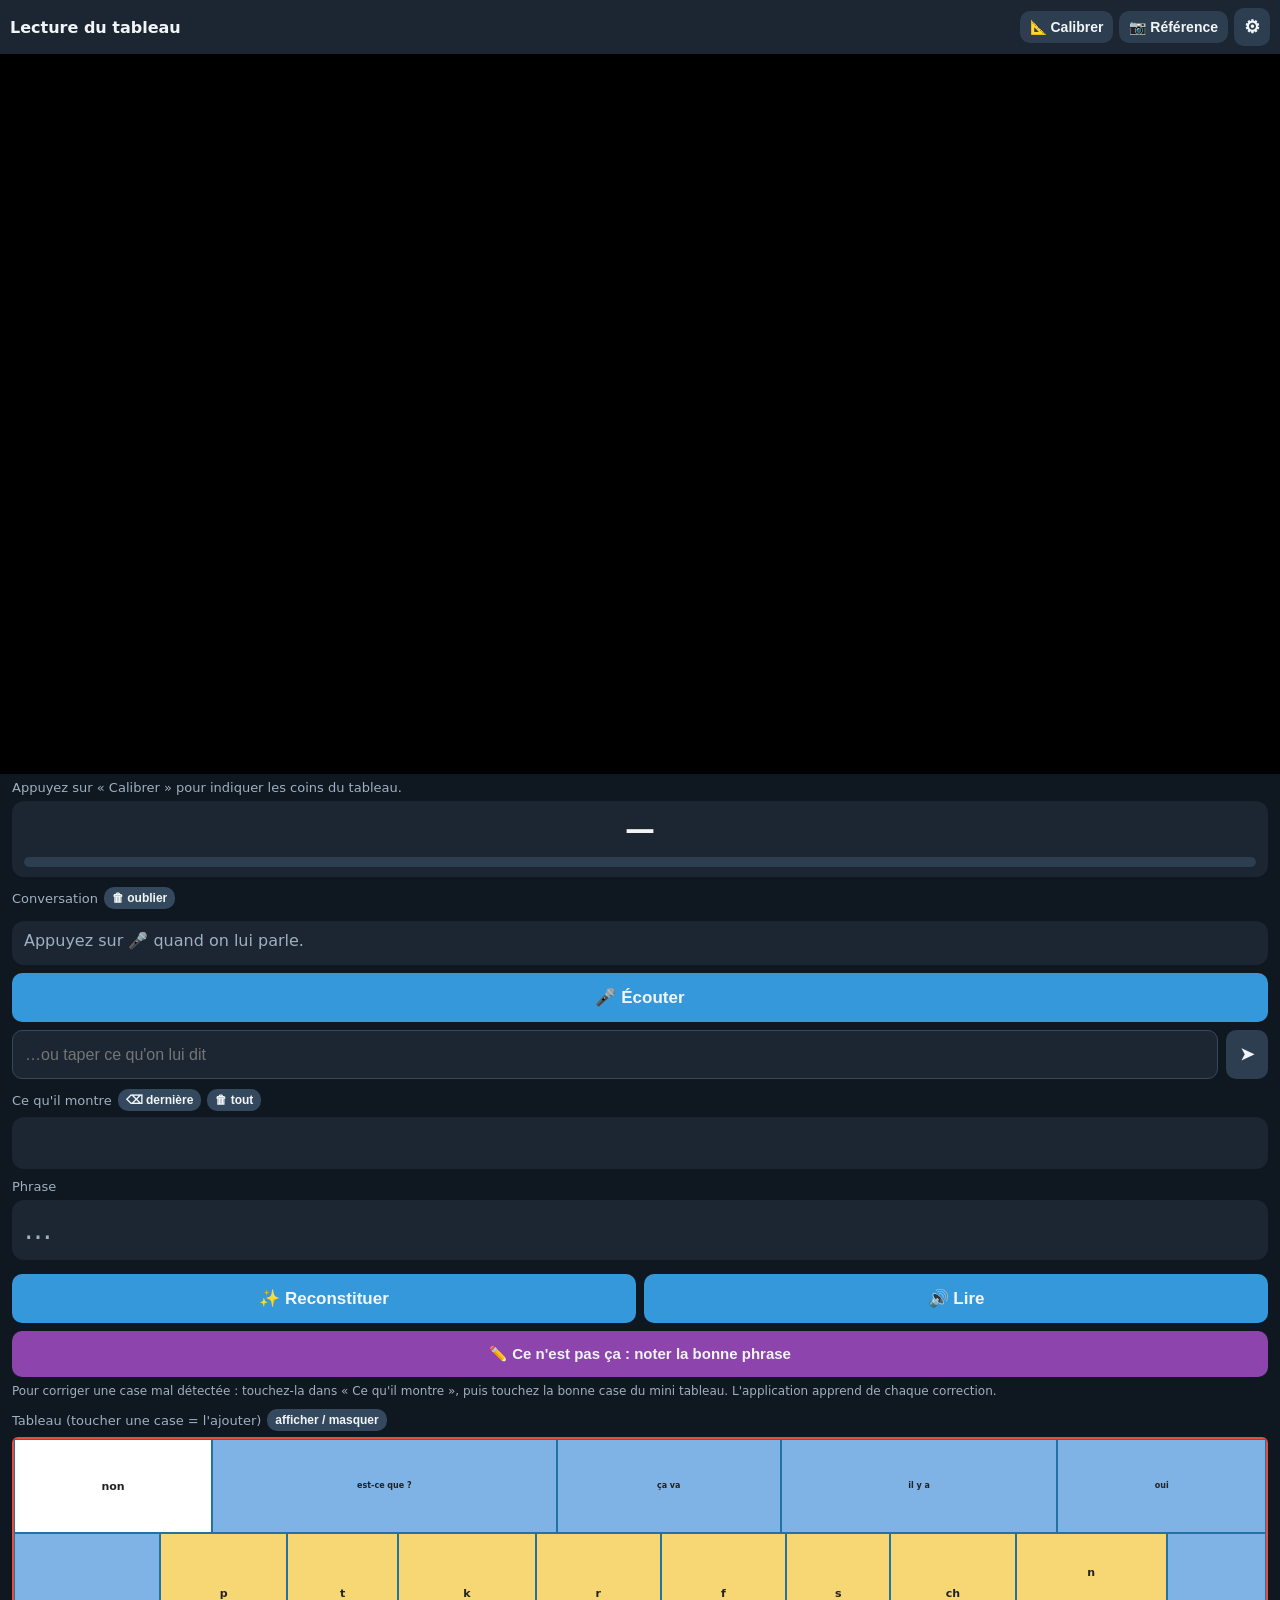
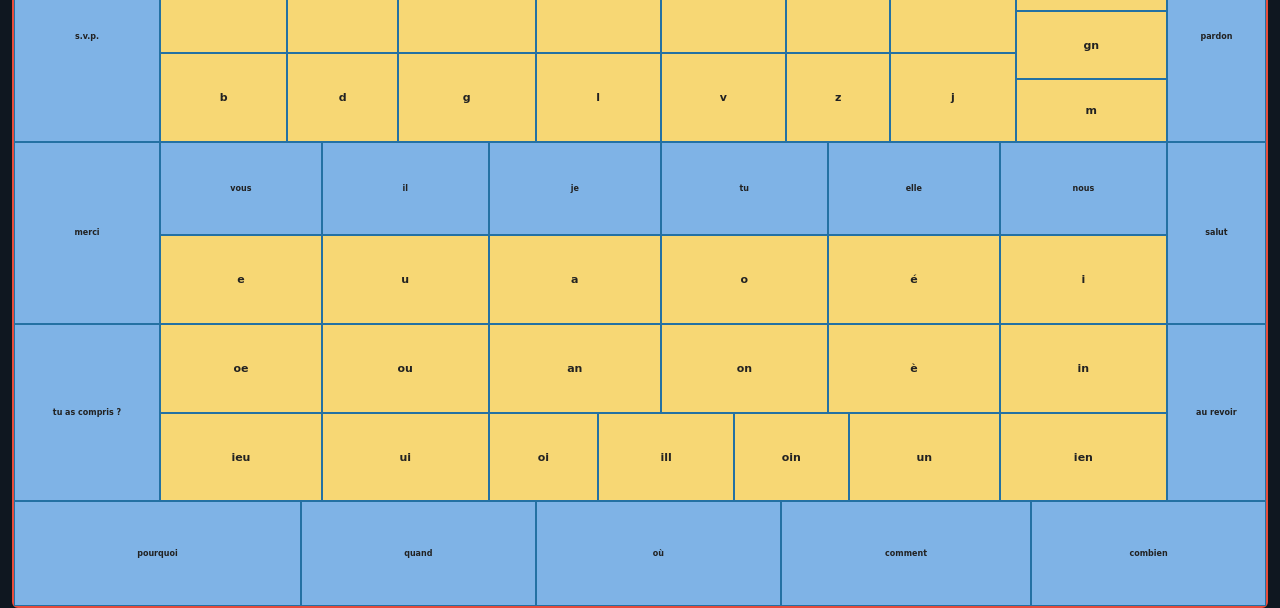
<file: index.html>
<!DOCTYPE html>
<html lang="fr">
<head>
  <meta charset="UTF-8">
  <meta name="viewport" content="width=device-width, initial-scale=1, viewport-fit=cover">
  <meta name="apple-mobile-web-app-capable" content="yes">
  <meta name="apple-mobile-web-app-status-bar-style" content="black-translucent">
  <meta name="theme-color" content="#0f1720">
  <title>Lecture du tableau</title>
  <link rel="manifest" href="manifest.json">
  <link rel="apple-touch-icon" href="icon.svg">
  <link rel="icon" href="icon.svg">
  <link rel="stylesheet" href="css/style.css?v=6">
</head>
<body>

  <header>
    <span class="title">Lecture du tableau</span>
    <button id="btn-calib" class="btn small">📐 Calibrer</button>
    <button id="btn-ref" class="btn small">📷 Référence</button>
    <button id="btn-settings" class="btn small icon" aria-label="Réglages">⚙</button>
  </header>

  <!-- Caméra -->
  <div id="cambox">
    <video id="video" autoplay muted playsinline></video>
    <canvas id="overlay"></canvas>
    <div id="handles" class="hidden">
      <div class="handle" data-i="0"><span>HG</span></div>
      <div class="handle" data-i="1"><span>HD</span></div>
      <div class="handle" data-i="2"><span>BD</span></div>
      <div class="handle" data-i="3"><span>BG</span></div>
    </div>
  </div>
  <div id="calibbar" class="hidden">
    <p>Glissez chaque point sur le coin du tableau : <b>HG</b> = haut-gauche (près du 0), <b>HD</b> = haut-droit, <b>BD</b> = bas-droit, <b>BG</b> = bas-gauche. Le pied doit être <b>hors</b> du tableau.</p>
    <button id="btn-ok" class="btn primary">✔ Valider</button>
    <button id="btn-cancel" class="btn">Annuler</button>
  </div>
  <div id="status">Démarrage…</div>

  <!-- Case en cours -->
  <div id="hoverwrap">
    <div id="hover">—</div>
    <div class="bar"><div id="hoverbar"></div></div>
  </div>

  <!-- Conversation : on lui parle, l'IA propose 4 réponses, il choisit un coin du tableau -->
  <section id="convwrap">
    <div class="label">Conversation <button id="btn-conv-clear" class="btn tiny">🗑 oublier</button></div>
    <div id="conv-hist"></div>
    <div id="heard" class="raw"></div>
    <div class="row">
      <button id="btn-listen" class="btn primary">🎤 Écouter</button>
    </div>
    <form id="conv-form" class="row">
      <input id="conv-input" type="text" placeholder="…ou taper ce qu'on lui dit" enterkeyhint="send" autocomplete="off">
      <button class="btn" type="submit" aria-label="Envoyer">➤</button>
    </form>
    <p id="props-wait" class="hint hidden">… l'IA prépare 4 réponses</p>
    <div id="props" class="hidden">
      <button class="quad" data-q="0"><span class="qpos">↖ haut gauche</span><span class="qtext"></span><span class="qbarwrap"><span class="qbar"></span></span></button>
      <button class="quad" data-q="1"><span class="qpos">↗ haut droit</span><span class="qtext"></span><span class="qbarwrap"><span class="qbar"></span></span></button>
      <button class="quad" data-q="2"><span class="qpos">↙ bas gauche</span><span class="qtext"></span><span class="qbarwrap"><span class="qbar"></span></span></button>
      <button class="quad" data-q="3"><span class="qpos">↘ bas droit</span><span class="qtext"></span><span class="qbarwrap"><span class="qbar"></span></span></button>
    </div>
    <div id="props-actions" class="row hidden">
      <button id="btn-props-more" class="btn">🔄 Autres réponses</button>
      <button id="btn-props-none" class="btn">✖ Aucune : il écrit</button>
    </div>
  </section>

  <!-- Ce qu'il montre -->
  <section>
    <div class="label">Ce qu'il montre <button id="btn-erase" class="btn tiny">⌫ dernière</button> <button id="btn-clear" class="btn tiny">🗑 tout</button></div>
    <div id="seq"></div>
  </section>

  <!-- Phrase -->
  <section>
    <div class="label">Phrase</div>
    <div id="phrase" class="raw">…</div>
    <div id="alts"></div>
    <div class="row">
      <button id="btn-ia" class="btn primary">✨ Reconstituer</button>
      <button id="btn-read" class="btn primary">🔊 Lire</button>
    </div>
    <div class="row">
      <button id="btn-fix" class="btn learn">✏️ Ce n'est pas ça : noter la bonne phrase</button>
    </div>
    <p class="hint">Pour corriger une case mal détectée : touchez-la dans « Ce qu'il montre », puis touchez la bonne case du mini tableau. L'application apprend de chaque correction.</p>
  </section>

  <!-- Mini tableau -->
  <section id="miniwrap">
    <div class="label">Tableau (toucher une case = l'ajouter) <button id="btn-mini" class="btn tiny">afficher / masquer</button></div>
    <div id="mini"></div>
  </section>

  <!-- Réglages -->
  <div id="settings" class="hidden">
    <div class="panel">
      <div class="panel-head"><b>Réglages</b><button id="btn-close" class="btn small">Fermer</button></div>

      <h3>Détection</h3>
      <label>Temps de maintien : <span id="s-dwell-v"></span>
        <input id="s-dwell" type="range" min="0.5" max="3" step="0.1"></label>
      <label>Sensibilité (plus bas = plus sensible) : <span id="s-thr-v"></span>
        <input id="s-thr" type="range" min="10" max="120" step="2"></label>
      <label>Décalage de la pointe : <span id="s-off-v"></span>
        <input id="s-off" type="range" min="-0.1" max="0.1" step="0.005"></label>
      <label>Le pied arrive par le côté :
        <select id="s-entry">
          <option value="bottom">bas du tableau (ligne 9)</option>
          <option value="top">haut du tableau (ligne 0)</option>
          <option value="left">gauche</option>
          <option value="right">droite</option>
        </select></label>
      <label class="chk"><input id="s-dark" type="checkbox"> Le pied porte une chaussette sombre</label>
      <label>Niveau « sombre » (plus haut = accepte des chaussettes plus claires) : <span id="s-darklvl-v"></span>
        <input id="s-darklvl" type="range" min="30" max="160" step="5"></label>
      <label class="chk"><input id="s-adapt" type="checkbox"> Suivre les changements de lumière</label>
      <label class="chk"><input id="s-mask" type="checkbox"> Afficher la zone détectée (orange)</label>
      <label class="chk"><input id="s-non" type="checkbox"> « non » efface la dernière case</label>

      <h3>Voix et IA</h3>
      <label class="chk"><input id="s-announce" type="checkbox"> Dire chaque case à voix haute</label>
      <label class="chk"><input id="s-auto" type="checkbox"> Reconstituer automatiquement la phrase</label>
      <label>Clé API Anthropic (reste sur ce téléphone)
        <input id="s-key" type="password" placeholder="sk-ant-…" autocomplete="off"></label>

      <h3>Apprentissage</h3>
      <p id="s-learn" class="hint"></p>
      <button id="s-export" class="btn">📤 Partager / copier les apprentissages</button>
      <label>Importer un fichier d'apprentissages
        <input id="s-import" type="file" accept=".json,application/json,text/plain"></label>
      <button id="s-learn-reset-cells" class="btn">Oublier le décalage appris</button>
      <button id="s-learn-reset" class="btn danger">Tout oublier</button>

      <h3>Caméra</h3>
      <label>Caméra utilisée (une caméra USB branchée apparaît ici)
        <select id="s-cam"><option value="">Automatique (caméra arrière)</option></select></label>

      <h3>Test et remise à zéro</h3>
      <label>Tester avec une vidéo du téléphone
        <input id="s-file" type="file" accept="video/*"></label>
      <button id="s-camera" class="btn">📷 Revenir à la caméra</button>
      <button id="s-reset" class="btn danger">Effacer la calibration</button>
    </div>
  </div>

  <script src="js/board.js?v=6"></script>
  <script src="js/vision.js?v=6"></script>
  <script src="js/learn.js?v=6"></script>
  <script src="js/ia.js?v=6"></script>
  <script src="js/conv.js?v=6"></script>
  <script src="js/app.js?v=6"></script>
  <script>
    if ('serviceWorker' in navigator) navigator.serviceWorker.register('sw.js').catch(() => { });
  </script>
</body>
</html>
</file>
<file: css/style.css>
:root {
  --bg: #0f1720; --panel: #1b2632; --text: #f2f5f8; --muted: #9fb0c0;
  --green: #2ecc71; --orange: #f39c12; --red: #e74c3c; --blue: #3498db; --yellow: #f1c40f;
}
* { box-sizing: border-box; -webkit-tap-highlight-color: transparent; }
html, body { margin: 0; background: var(--bg); color: var(--text); font-family: -apple-system, system-ui, sans-serif; }
body { padding-bottom: env(safe-area-inset-bottom); overflow-x: hidden; }

header { display: flex; align-items: center; gap: 6px; padding: calc(8px + env(safe-area-inset-top)) 10px 8px; background: var(--panel); }
header .title { flex: 1; font-weight: 700; font-size: 16px; }

.btn { border: 0; border-radius: 10px; background: #2c3e50; color: var(--text); font-size: 16px; padding: 12px 14px; font-weight: 600; }
.btn:active { filter: brightness(1.3); }
.btn:disabled { opacity: 0.5; }
.btn.small { padding: 8px 10px; font-size: 14px; }
.btn.tiny { padding: 4px 8px; font-size: 12px; margin-left: 6px; background: #34495e; }
.btn.icon { font-size: 18px; }
.btn.primary { background: var(--blue); }
.btn.danger { background: var(--red); }
.row { display: flex; gap: 8px; margin-top: 8px; }
.row .btn { flex: 1; padding: 14px; font-size: 17px; }
.hidden { display: none !important; }

#cambox { position: relative; width: 100%; aspect-ratio: 16 / 9; background: #000; overflow: hidden; }
#video { position: absolute; inset: 0; width: 100%; height: 100%; object-fit: fill; }
#overlay { position: absolute; inset: 0; pointer-events: none; }
#handles { position: absolute; inset: 0; }
.handle { position: absolute; width: 56px; height: 56px; margin: -28px 0 0 -28px; border-radius: 50%;
  background: rgba(241,196,15,0.25); border: 3px solid var(--yellow); touch-action: none; display: flex; align-items: center; justify-content: center; }
.handle span { font-size: 12px; font-weight: 800; color: #000; background: var(--yellow); border-radius: 6px; padding: 1px 4px; }
#calibbar { background: #24160a; border-bottom: 2px solid var(--yellow); padding: 8px 10px; display: flex; flex-wrap: wrap; gap: 8px; align-items: center; }
#calibbar p { margin: 0 0 4px; font-size: 13px; width: 100%; color: var(--muted); }
#calibbar p b { color: var(--yellow); }

#status { font-size: 13px; color: var(--muted); padding: 6px 12px; min-height: 26px; }
#status.err { color: var(--red); }

#hoverwrap { margin: 0 12px; background: var(--panel); border-radius: 12px; padding: 10px 12px; }
#hover { font-size: 30px; font-weight: 800; text-align: center; min-height: 40px; }
.bar { height: 10px; background: #2c3e50; border-radius: 5px; overflow: hidden; margin-top: 6px; }
#hoverbar { height: 100%; width: 0; background: var(--green); transition: width 0.08s linear; }

section { margin: 10px 12px 0; }
.label { font-size: 13px; color: var(--muted); margin-bottom: 6px; display: flex; align-items: center; }
#seq { display: flex; gap: 6px; overflow-x: auto; min-height: 52px; padding: 6px; background: var(--panel); border-radius: 12px; }
.chip { flex: 0 0 auto; padding: 8px 12px; border-radius: 10px; font-size: 22px; font-weight: 700; background: #f7d774; color: #222; }
.chip.word, .chip.non { background: #7fb3e6; font-size: 17px; }
.chip.fixing { outline: 3px solid var(--orange); outline-offset: 2px; }
.chip.fixed { box-shadow: inset 0 -4px 0 var(--green); }
.btn.learn { background: #8e44ad; font-size: 15px; }
.hint { font-size: 12px; color: var(--muted); margin: 6px 0 0; line-height: 1.35; }

#phrase { font-size: 28px; font-weight: 700; line-height: 1.25; background: var(--panel); border-radius: 12px; padding: 12px; min-height: 60px; }
#phrase.raw { color: var(--muted); font-weight: 500; }
#alts { display: flex; flex-wrap: wrap; gap: 6px; margin-top: 6px; }
.alt { border: 1px solid var(--blue); background: transparent; color: var(--text); border-radius: 8px; padding: 6px 10px; font-size: 15px; }

#miniwrap.collapsed #mini { display: none; }
#mini { position: relative; width: 100%; aspect-ratio: 1.63; background: #2471a3; border: 2px solid var(--red); border-radius: 6px; }
.mc { position: absolute; display: flex; align-items: center; justify-content: center; font-size: 11px; font-weight: 700;
  background: #f7d774; color: #222; border: 1px solid #2471a3; overflow: hidden; text-align: center; line-height: 1; }
.mc.word { background: #7fb3e6; font-size: 8px; }
.mc.non { background: #fff; }
.mc.hov { outline: 3px solid var(--orange); outline-offset: -3px; }
.mc.sel { background: var(--green) !important; color: #fff; }

#settings { position: fixed; inset: 0; background: rgba(0,0,0,0.6); z-index: 10; overflow-y: auto; }
.panel { background: var(--panel); margin: 30px 12px; border-radius: 14px; padding: 14px; }
.panel-head { display: flex; justify-content: space-between; align-items: center; font-size: 18px; margin-bottom: 8px; }
.panel h3 { font-size: 14px; color: var(--muted); margin: 16px 0 6px; text-transform: uppercase; }
.panel label { display: block; margin: 10px 0; font-size: 15px; }
.panel label.chk { display: flex; align-items: center; gap: 10px; }
.panel input[type=range] { width: 100%; margin-top: 4px; }
.panel input[type=checkbox] { width: 22px; height: 22px; }
.panel input[type=password], .panel select { width: 100%; margin-top: 4px; padding: 10px; font-size: 16px; border-radius: 8px; border: 1px solid #34495e; background: #0f1720; color: var(--text); }
.panel .btn { width: 100%; margin-top: 8px; }

/* Conversation */
#conv-hist { display: flex; flex-direction: column; gap: 4px; margin-bottom: 6px; }
.msg { font-size: 14px; padding: 6px 10px; border-radius: 10px; max-width: 90%; }
.msg.autre { background: #2c3e50; align-self: flex-start; }
.msg.lui { background: #1e5631; align-self: flex-end; }
#heard { font-size: 20px; font-weight: 600; background: var(--panel); border-radius: 12px; padding: 10px 12px; min-height: 44px; }
#heard.raw { color: var(--muted); font-weight: 500; font-size: 16px; }
#btn-listen.listening { background: var(--red); }
#conv-form input { flex: 1; min-width: 0; padding: 12px; font-size: 16px; border-radius: 10px; border: 1px solid #34495e; background: var(--panel); color: var(--text); }
#conv-form .btn { flex: 0 0 auto; }
#props { display: grid; grid-template-columns: 1fr 1fr; gap: 8px; margin-top: 8px; }
.quad { display: flex; flex-direction: column; gap: 6px; text-align: left; border: 3px solid transparent; border-radius: 12px;
  background: var(--panel); color: var(--text); padding: 10px; min-height: 110px; font: inherit; }
.quad .qpos { font-size: 12px; color: var(--muted); font-weight: 700; }
.quad .qtext { flex: 1; font-size: 19px; font-weight: 700; line-height: 1.2; }
.quad .qbarwrap { height: 8px; background: #2c3e50; border-radius: 4px; overflow: hidden; }
.quad .qbar { display: block; height: 100%; width: 0; background: var(--green); transition: width 0.08s linear; }
.quad.hov { border-color: var(--green); }
</file>
